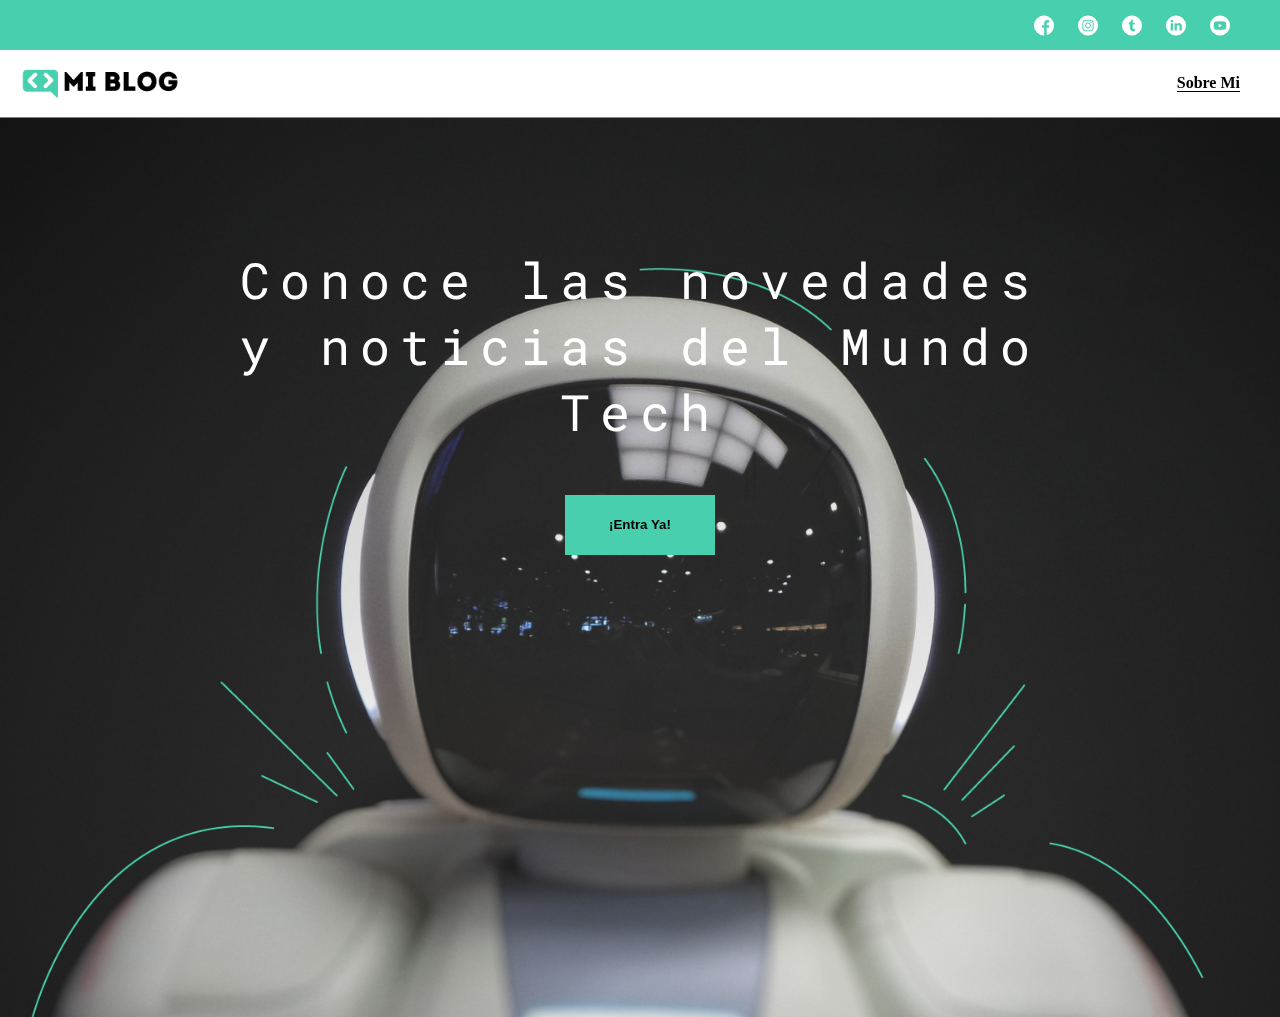
<file: index.html>
<!DOCTYPE html>
<html lang="en">
<head>
    <meta charset="UTF-8">
    <meta name="viewport" content="width=device-width, initial-scale=1.0">
    <title>Freconur Blog</title>
    <link rel="stylesheet" href="css/main.css">
    <link rel="stylesheet" href="css/font/flaticon.css">
    <link rel="stylesheet" href="css/queries.css">
    <!-- <link rel="stylesheet" href="css/media-queries.css"> -->
</head>
<body class="home-body">
    <header>
        <!-- NAV SECUNDARIO -->
        <section class="nav-secundario">
            <div class="icons">
                <a href="/"><span class="flaticon-001-facebook"></span></a>
                <a href="/"><span class="flaticon-011-instagram"></span></a>
                <a href="/"><span class="flaticon-002-twitter"></span></a>
                <a href="/"><span class="flaticon-010-linkedin"></span></a>
                <a href="/"><span class="flaticon-008-youtube"></span></a>               
            </div>
        </section>
        <!-- NAV PRINCIPAL -->        
        <nav>
            <section class="logo">
               <a href="blogs.html">
                   <img src="assets/Logo-negro.png" alt="">
                   
               </a>
            </section>
            <section class="sobre-mi">
                <a href="miperfil.html">
                    Sobre Mi
                </a>
            </section>
        </nav>
    </header>
    <main class="home-main">
        <section>
            <p class="home-main-text">Conoce las novedades y noticias del Mundo Tech</p>
            <button class="home-main-button">
                <a href="blog.html">¡Entra Ya!</a>
            </button>
        </section>
    </main>
</body>
</html>
</file>
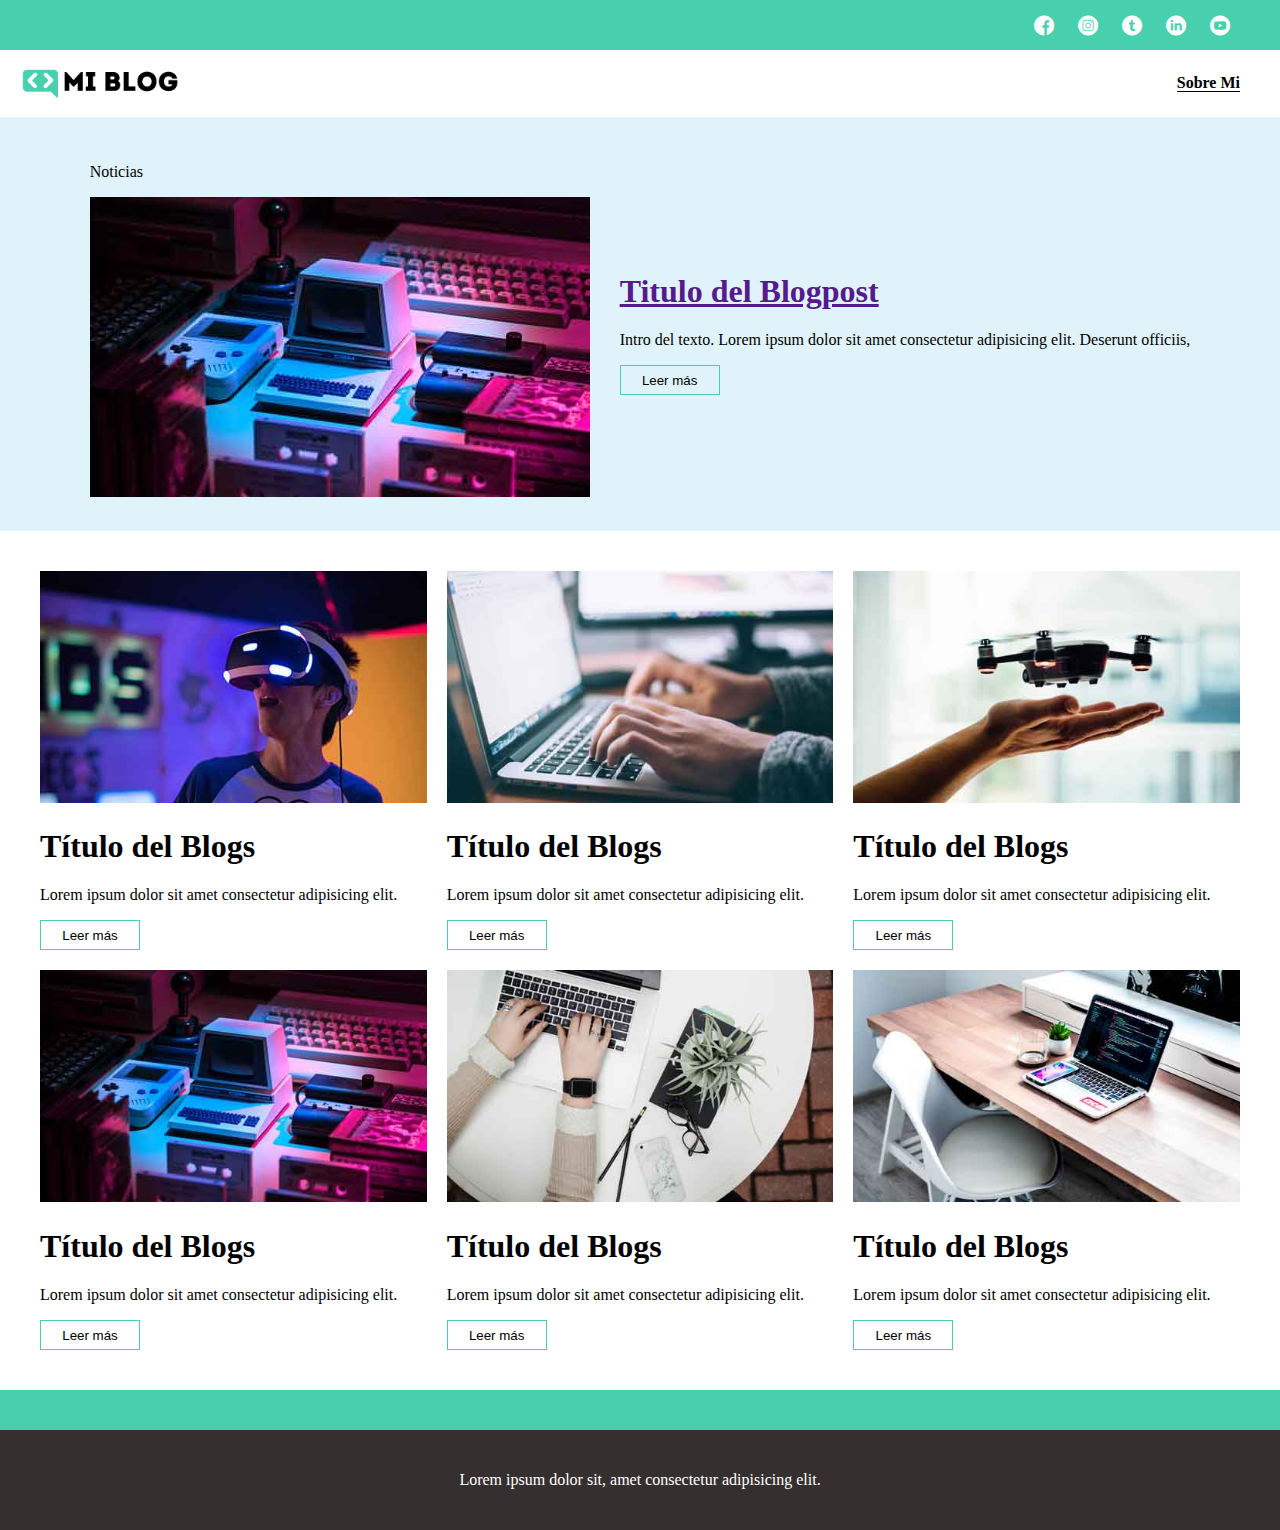
<file: blog.html>
<!DOCTYPE html>
<html lang="en">
<head>
    <meta charset="UTF-8">
    <meta name="viewport" content="width=device-width, initial-scale=1.0">
    <title>Mi Blog</title>
    <link rel="stylesheet" href="css/main.css">
    <link rel="stylesheet" href="css/font/flaticon.css">
    <link rel="stylesheet" href="css/queries.css">
    <!-- <link rel="stylesheet" href="css/blog.css"> -->
</head>
<body>
    <header>
        <!-- NAV SECUNDARIO -->
        <section class="nav-secundario">
            <div class="icons">
                <a href="/"><span class="flaticon-001-facebook"></span></a>
                <a href="/"><span class="flaticon-011-instagram"></span></a>
                <a href="/"><span class="flaticon-002-twitter"></span></a>
                <a href="/"><span class="flaticon-010-linkedin"></span></a>
                <a href="/"><span class="flaticon-008-youtube"></span></a>               
            </div>
        </section>
        <!-- NAV PRINCIPAL -->        
        <nav>
            <section class="logo">
               <a href="blog.html">
                   <img src="assets/Logo-negro.png" alt="">
                   
               </a>
            </section>
            <section class="sobre-mi">
                <a href="miperfil.html">
                    Sobre Mi
                </a>
            </section>
        </nav>
    </header>

    <!-- AQUI COMIENZA EL MAIN -->
    <main class="blog-main">
        <section class="imagen-portada">
            <p>Noticias</p>
            <img src="assets/2.jpg " alt="">
            <!-- <p>imagen</p> -->
        </section>
        <section class="descripcion-portada">
            <a href="">
                <h1>Titulo del Blogpost</h1>                  
            </a>
            <p>Intro del texto. Lorem ipsum dolor sit amet consectetur adipisicing elit. Deserunt officiis,</p>
            <button class="descripcion-portada-boton">
                <a href="blogs.html">Leer más</a>
                <span class="boton-overlay">
                    <a href="blogs.html">
                        <p><span class="leer-mas">Leer más</span></p>     
                    </a>
                </span>
            </button>
        </section>
    </main>

    <!-- SECCION DE ULTIMOS BLOGS -->
    <section class="main-ultimos-blogs">
        <!-- <p class="main-ultimos-blogs-title">Ultimos Blogs</p> -->
        
        <!-- <section class="blog-container"> -->
            <div class="ultimos-blogs">
                <img src="assets/1.jpg" alt="">
                <h1>Título del Blogs</h1>
                <p>Lorem ipsum dolor sit amet consectetur adipisicing elit. </p>
                <button class="descripcion-portada-boton">
                    <a href="index.html">Leer más</a>
                    <span class="boton-overlay">
                        <p><span class="leer-mas">Leer más</span></p>                  
                    </span>
                </button>
            </div>            
            <div class="ultimos-blogs">
                <img src="assets/3.jpg" alt="">
                <h1>Título del Blogs</h1>
                <p>Lorem ipsum dolor sit amet consectetur adipisicing elit.</p>
                <button class="descripcion-portada-boton">
                    <a href="blogs.html">Leer más</a>
                    <span class="boton-overlay">
                        <p><span class="leer-mas">Leer más</span></p>                  
                    </span>
                </button>
            </div>
            <div class="ultimos-blogs">
                <img src="assets/4.jpg" alt="">
                <h1>Título del Blogs</h1>
                <p>Lorem ipsum dolor sit amet consectetur adipisicing elit.</p>
                <button class="descripcion-portada-boton">
                    <a href="blogs.html">Leer más</a>
                    <span class="boton-overlay">
                        <p><span class="leer-mas">Leer más</span></p>                  
                    </span>
                </button>
            </div>
            <div class="ultimos-blogs">
                <img src="assets/2.jpg" alt="">
                <h1>Título del Blogs</h1>
                <p>Lorem ipsum dolor sit amet consectetur adipisicing elit.</p>
                <button class="descripcion-portada-boton">
                    <a href="blogs.html">Leer más</a>
                    <span class="boton-overlay">
                        <p><span class="leer-mas">Leer más</span></p>                  
                    </span>
                </button>
            </div>
            <div class="ultimos-blogs">
                <img src="assets/5.jpg" alt="">
                <h1>Título del Blogs</h1>
                <p>Lorem ipsum dolor sit amet consectetur adipisicing elit.</p>
                <button class="descripcion-portada-boton">
                    <a href="blogs.html">Leer más</a>
                    <span class="boton-overlay">
                        <p><span class="leer-mas">Leer más</span></p>                  
                    </span>
                </button>
            </div>
            <div class="ultimos-blogs">
                <img src="assets/6.jpg" alt="">
                <h1>Título del Blogs</h1>
                <p>Lorem ipsum dolor sit amet consectetur adipisicing elit.</p>
                <button class="descripcion-portada-boton">
                    <a href="blogs.html">Leer más</a>
                    <span class="boton-overlay">
                        <p><span class="leer-mas">Leer más</span></p>                  
                    </span>
                </button>
            </div>
        <!-- </section> -->
    </section>
    <!-- AQUI COMIENZA EL FOOTER -->
    <footer class="footer">
        <div>
            <p>Lorem ipsum dolor sit, amet consectetur adipisicing elit.</p>
        </div>
    </footer>
</body>
</html>
</file>
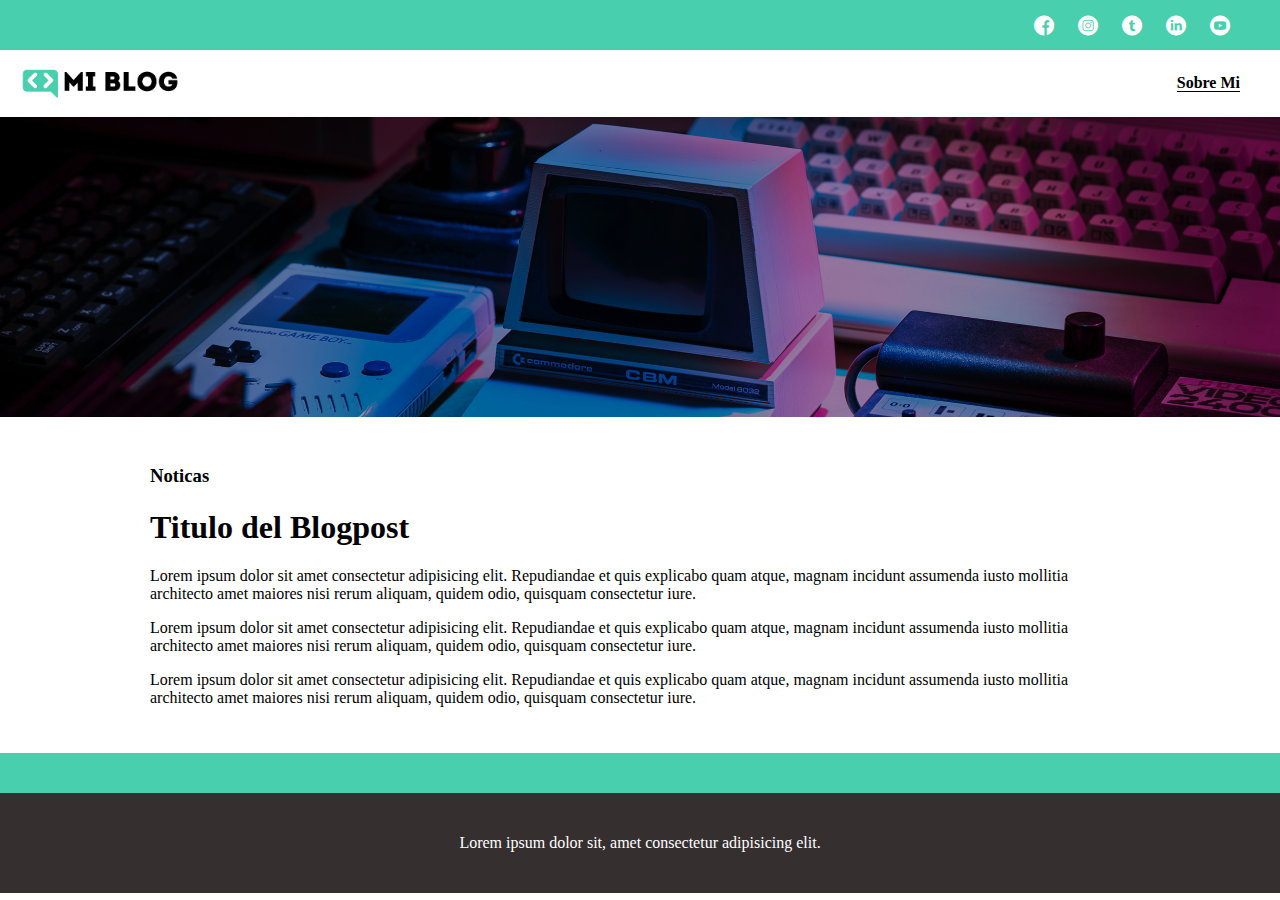
<file: blogs.html>
<!DOCTYPE html>
<html lang="en">
<head>
    <meta charset="UTF-8">
    <meta name="viewport" content="width=device-width, initial-scale=1.0">
    <title>Mi Blog</title>
    <link rel="stylesheet" href="css/main.css">
    <link rel="stylesheet" href="css/font/flaticon.css">
    <link rel="stylesheet" href="css/queries.css">
</head>
<body>
    <header>
        <!-- NAV SECUNDARIO -->
        <section class="nav-secundario">
            <div class="icons">
                <a href="/"><span class="flaticon-001-facebook"></span></a>
                <a href="/"><span class="flaticon-011-instagram"></span></a>
                <a href="/"><span class="flaticon-002-twitter"></span></a>
                <a href="/"><span class="flaticon-010-linkedin"></span></a>
                <a href="/"><span class="flaticon-008-youtube"></span></a>               
            </div>
        </section>
        <!-- NAV PRINCIPAL -->        
        <nav>
            <section class="logo">
               <a href="">
                   <img src="assets/Logo-negro.png" alt="">
                   
               </a>
            </section>
            <section class="sobre-mi">
                <a href="miperfil.html">
                    Sobre Mi
                </a>
            </section>
        </nav>
    </header>
    <!-- AQUI COMIENZA LA IMAGEN DE CABECERA -->
    <main class="blogspost-container">
        <section class="blogspost-img-container">
            <figure>
                <img src="assets/lorenzo-herrera-p0j-mE6mGo4-unsplash-2.png" alt="">
                
            </figure>
        </section>
        <section class="blogspost-main-container">
            
            <div>
                <h3>Noticas</h3>
                <article>
                    <h1>Titulo del Blogpost</h1>
                    <p>Lorem ipsum dolor sit amet consectetur adipisicing elit. Repudiandae et quis explicabo quam atque, magnam incidunt assumenda iusto mollitia architecto amet maiores nisi rerum aliquam, quidem odio, quisquam consectetur iure.</p>
                    <p>Lorem ipsum dolor sit amet consectetur adipisicing elit. Repudiandae et quis explicabo quam atque, magnam incidunt assumenda iusto mollitia architecto amet maiores nisi rerum aliquam, quidem odio, quisquam consectetur iure.</p>
                    <p>Lorem ipsum dolor sit amet consectetur adipisicing elit. Repudiandae et quis explicabo quam atque, magnam incidunt assumenda iusto mollitia architecto amet maiores nisi rerum aliquam, quidem odio, quisquam consectetur iure.</p>
                </article>
            </div> 
        </section>
        
        
    </main>
    
    <!-- AQUI COMIENZA EL FOOTER -->
    <footer class="footer">
        <div>
            <p>Lorem ipsum dolor sit, amet consectetur adipisicing elit.</p>
        </div>
    </footer>
</body>
</html>
</file>
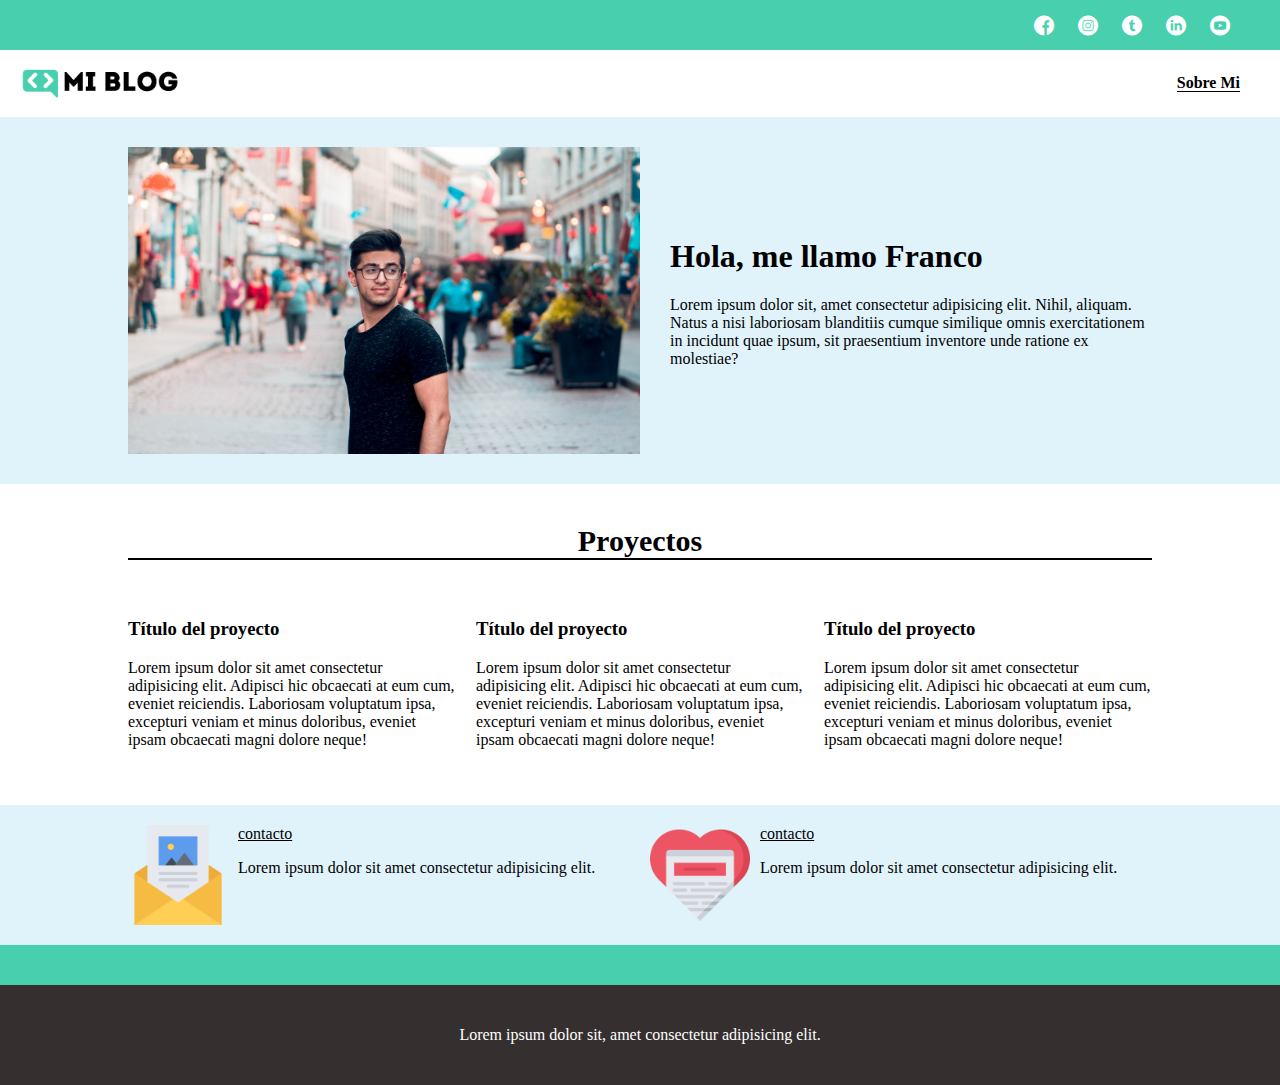
<file: miperfil.html>
<!DOCTYPE html>
<html lang="en">
<head>
    <meta charset="UTF-8">
    <meta name="viewport" content="width=device-width, initial-scale=1.0">
    <title>Mi Blog</title>
    <link rel="stylesheet" href="css/main.css">
    <link rel="stylesheet" href="css/font/flaticon.css">
    <!-- <link rel="stylesheet" href="css/media-queries.css"> -->
    <link rel="stylesheet" href="css/queries.css">
</head>
<body>
    <header>
        <!-- NAV SECUNDARIO -->
        <section class="nav-secundario">
            <div class="icons">
                <a href="/"><span class="flaticon-001-facebook"></span></a>
                <a href="/"><span class="flaticon-011-instagram"></span></a>
                <a href="/"><span class="flaticon-002-twitter"></span></a>
                <a href="/"><span class="flaticon-010-linkedin"></span></a>
                <a href="/"><span class="flaticon-008-youtube"></span></a>               
            </div>
        </section>
        <!-- NAV PRINCIPAL -->        
        <nav>
            <section class="logo">
               <a href="blog.html">
                   <img src="assets/Logo-negro.png" alt="">
                   
               </a>
            </section>
            <section class="sobre-mi">
                <a href="miperfil.html">
                    Sobre Mi
                </a>
            </section>
        </nav>
    </header>
    <main class="main-miperfil-container">
        <!-- Aqui comienza  mi perfil -->
        <section class="main-miperfil">            
            <img src="assets/warren-wong-iOWry_4xGmc-unsplash.jpg" alt="">
            <div class="main-miperfil-description">
                <h1>Hola, me llamo Franco</h1>
                <p>Lorem ipsum dolor sit, amet consectetur adipisicing elit. Nihil, aliquam. Natus a nisi laboriosam blanditiis cumque similique omnis exercitationem in incidunt quae ipsum, sit praesentium inventore unde ratione ex molestiae?</p>
            </div>           
        </section>
        <section class="main-proyectos">
            <p class="main-title-proyecto">Proyectos</p>
            <div class="proyectos">
                <div class="proyecto">
                    <h3>Título del proyecto</h3>
                    <p>Lorem ipsum dolor sit amet consectetur adipisicing elit. Adipisci hic obcaecati at eum cum, eveniet reiciendis. Laboriosam voluptatum ipsa, excepturi veniam et minus doloribus, eveniet ipsam obcaecati magni dolore neque!</p>
                </div>
                <div class="proyecto">
                    <h3>Título del proyecto</h3>
                    <p>Lorem ipsum dolor sit amet consectetur adipisicing elit. Adipisci hic obcaecati at eum cum, eveniet reiciendis. Laboriosam voluptatum ipsa, excepturi veniam et minus doloribus, eveniet ipsam obcaecati magni dolore neque!</p>
                </div>
                <div class="proyecto">
                    <h3>Título del proyecto</h3>
                    <p>Lorem ipsum dolor sit amet consectetur adipisicing elit. Adipisci hic obcaecati at eum cum, eveniet reiciendis. Laboriosam voluptatum ipsa, excepturi veniam et minus doloribus, eveniet ipsam obcaecati magni dolore neque!</p>
                </div>

            </div>
        </section>
        <!-- seccion de contacto -->
        <section class="contact-main-container">
            <div class="contact left">
                <img src="assets/013-newsletter.png" alt="">
                <div>
                    <a href="">contacto</a>
                    <p>Lorem ipsum dolor sit amet consectetur adipisicing elit.</p>
                </div>
            </div >
            <div class="contact right">
                <img src="assets/006-like.png" alt="">
                <div >
                    <a href="">contacto</a>
                    <p>Lorem ipsum dolor sit amet consectetur adipisicing elit.</p>

                </div>
            </div>
        </section>
    </main>
    <!-- AQUI COMIENZA EL FOOTER -->
    <footer class="footer">
        <div>
            <p>Lorem ipsum dolor sit, amet consectetur adipisicing elit.</p>
        </div>
    </footer>
</body>
</html>
</file>
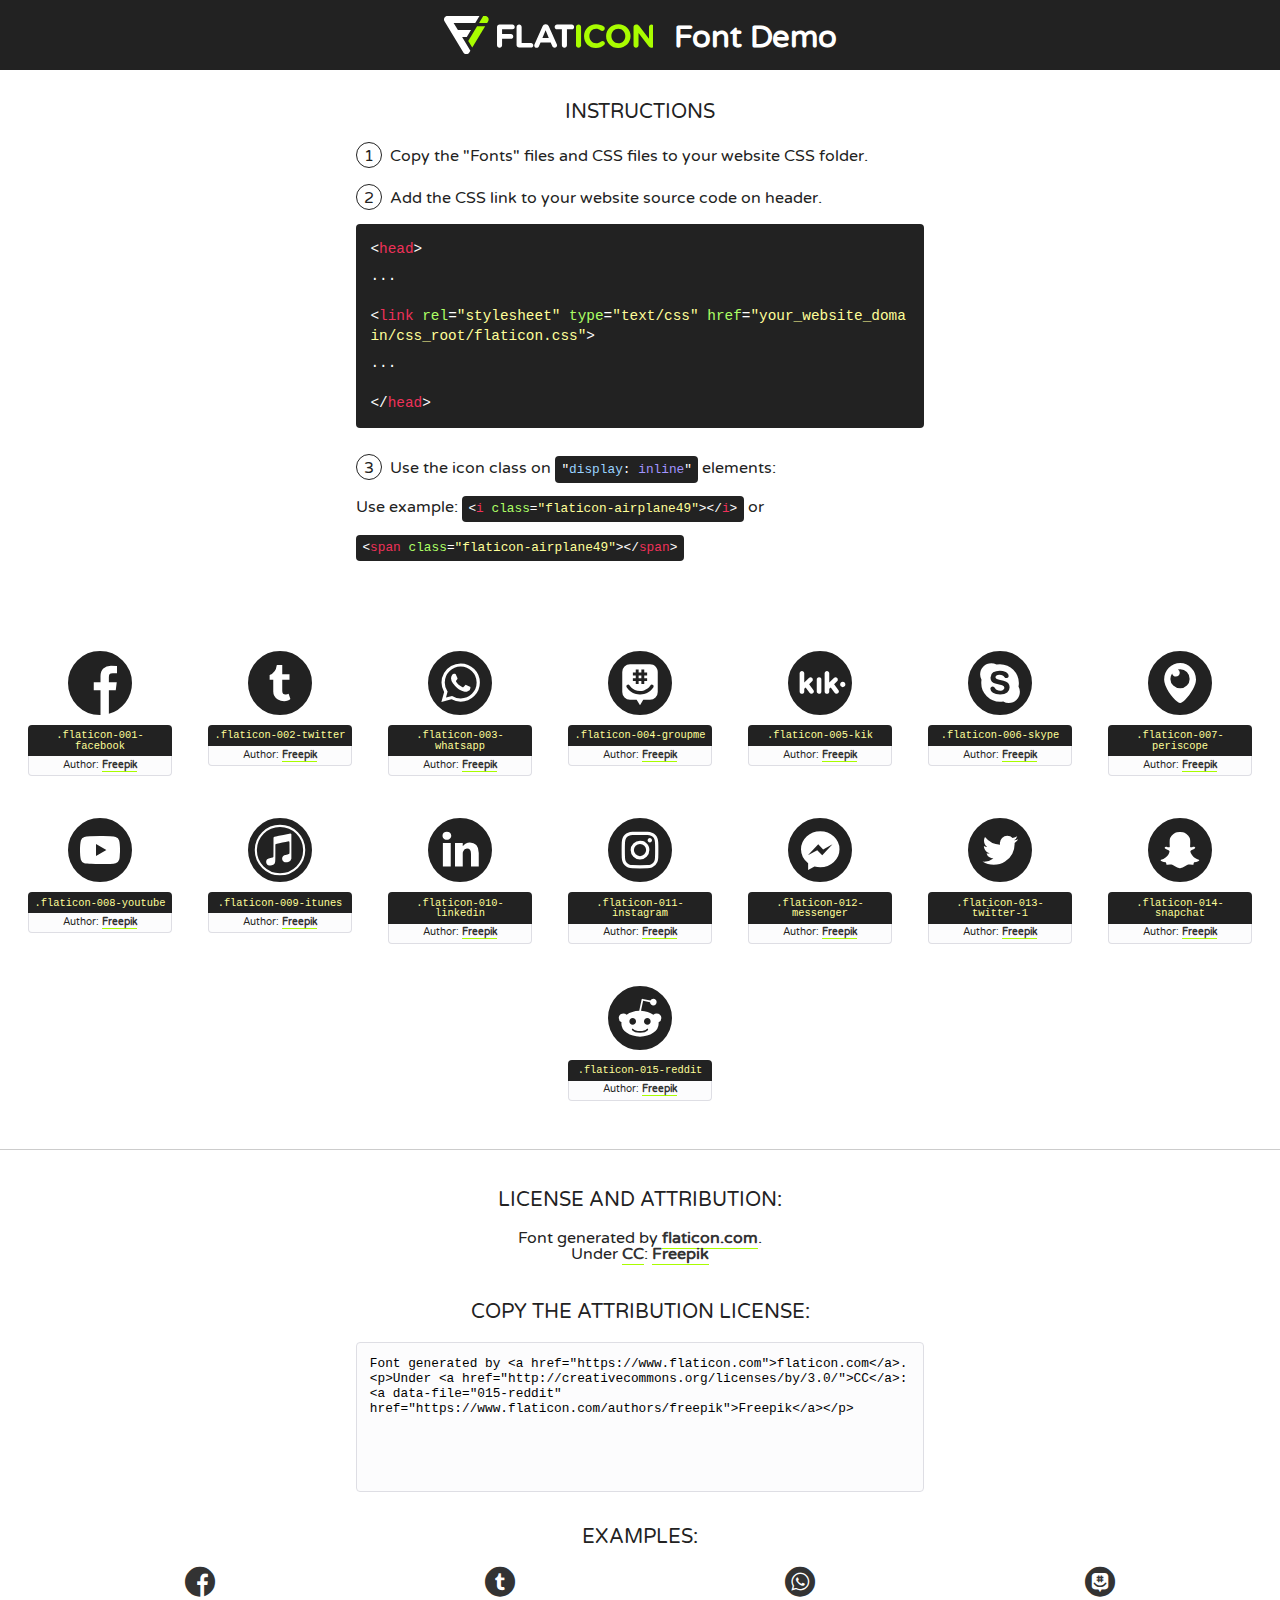
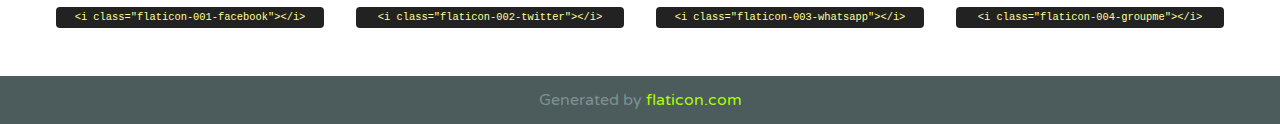
<file: css/font/flaticon.html>
<!DOCTYPE html>
<!--
  Flaticon icon font: Flaticon
  Creation date: 20/12/2018 09:27
-->
<html>
<!DOCTYPE html>
<html>

<head>
    <title>Flaticon WebFont</title>
    <link href="http://fonts.googleapis.com/css?family=Varela+Round" rel="stylesheet" type="text/css" />
    <link rel="stylesheet" type="text/css" href="flaticon.css">
    <meta charset="UTF-8">
    <style>
    html, body, div, span, applet, object, iframe,
    h1, h2, h3, h4, h5, h6, p, blockquote, pre,
    a, abbr, acronym, address, big, cite, code,
    del, dfn, em, img, ins, kbd, q, s, samp,
    small, strike, strong, sub, sup, tt, var,
    b, u, i, center,
    dl, dt, dd, ol, ul, li,
    fieldset, form, label, legend,
    table, caption, tbody, tfoot, thead, tr, th, td,
    article, aside, canvas, details, embed, 
    figure, figcaption, footer, header, hgroup, 
    menu, nav, output, ruby, section, summary,
    time, mark, audio, video {
        margin: 0;
        padding: 0;
        border: 0;
        font-size: 100%;
        font: inherit;
        vertical-align: baseline;
    }
    /* HTML5 display-role reset for older browsers */
    article, aside, details, figcaption, figure, 
    footer, header, hgroup, menu, nav, section {
        display: block;
    }
    body {
        line-height: 1;
    }
    ol, ul {
        list-style: none;
    }
    blockquote, q {
        quotes: none;
    }
    blockquote:before, blockquote:after,
    q:before, q:after {
        content: '';
        content: none;
    }
    table {
        border-collapse: collapse;
        border-spacing: 0;
    }
    body {
        font-family: 'Varela Round', Helvetica, Arial, sans-serif;
        font-size: 16px;
        color: #222;
    }
    a {
        color: #333;
        border-bottom: 1px solid #a9fd00;
        font-weight: bold;
        text-decoration: none;
    }
    * {
        -moz-box-sizing: border-box;
        -webkit-box-sizing: border-box;
        box-sizing: border-box;
        margin: 0;
        padding: 0;
    }
    [class^="flaticon-"]:before, [class*=" flaticon-"]:before, [class^="flaticon-"]:after, [class*=" flaticon-"]:after {
        font-family: Flaticon;
        font-size: 30px;
        font-style: normal;
        margin-left: 20px;
        color: #333;
    }
    .wrapper {
        max-width: 600px;
        margin: auto;
        padding: 0 1em;
    }
    .title {
        font-size: 1.25em;
        text-align: center;
        margin-bottom: 1em;
        text-transform: uppercase;
    }
    header {
        text-align: center;
        background-color: #222;
        color: #fff;
        padding: 1em;
    }
    header .logo {
        width: 210px;
        height: 38px;
        display: inline-block;
        vertical-align: middle;
        margin-right: 1em;
        border: none;
    }
    header strong {
        font-size: 1.95em;
        font-weight: bold;
        vertical-align: middle;
        margin-top: 5px;
        display: inline-block;
    }
    .demo {
        margin: 2em auto;
        line-height: 1.25em;
    }
    .demo ul li {
        margin-bottom: 1em;
    }
    .demo ul li .num {
        color: #222;
        border-radius: 20px;
        display: inline-block;
        width: 26px;
        padding: 3px;
        height: 26px;
        text-align: center;
        margin-right: 0.5em;
        border: 1px solid #222;
    }
    .demo ul li code {
        background-color: #222;
        border-radius: 4px;
        padding: 0.25em 0.5em;
        display: inline-block;
        color: #fff;
        font-family: Consolas,Monaco,Lucida Console,Liberation Mono,DejaVu Sans Mono,Bitstream Vera Sans Mono,Courier New, monospace;
        font-weight: lighter;
        margin-top: 1em;
        font-size: 0.8em;
        word-break: break-all;
    }
    .demo ul li code.big {
        padding: 1em;
        font-size: 0.9em;
    }
    .demo ul li code .red {
        color: #EF3159;
    }
    .demo ul li code .green {
        color: #ACFF65;
    }
    .demo ul li code .yellow {
        color: #FFFF99;
    }
    .demo ul li code .blue {
        color: #99D3FF;
    }
    .demo ul li code .purple {
        color: #A295FF;
    }
    .demo ul li code .dots {
        margin-top: 0.5em;
        display: block;
    }
    #glyphs {
        border-bottom: 1px solid #ccc;
        padding: 2em 0;
        text-align: center;
    }
    .glyph {
        display: inline-block;
        width: 9em;
        margin: 1em;
        text-align: center;
        vertical-align: top;
        background: #FFF;
    }
    .glyph .glyph-icon {
        padding: 10px;
        display: block;
        font-family:"Flaticon";
        font-size: 64px;
        line-height: 1;
    }
    .glyph .glyph-icon:before {
        font-size: 64px;
        color: #222;
        margin-left: 0;
    }
    .class-name {
        font-size: 0.65em;
        background-color: #222;
        color: #fff;
        border-radius: 4px 4px 0 0;
        padding: 0.5em;
        color: #FFFF99;
        font-family: Consolas,Monaco,Lucida Console,Liberation Mono,DejaVu Sans Mono,Bitstream Vera Sans Mono,Courier New, monospace;
    }
    .author-name {
        font-size: 0.6em;
        background-color: #fcfcfd;
        border: 1px solid #DEDEE4;
        border-top: 0;
        border-radius: 0 0 4px 4px;
        padding: 0.5em;
    }
    .class-name:last-child {
        font-size: 10px;
        color:#888;
    }
    .class-name:last-child a {
        font-size: 10px;
        color:#555;
    }
    .class-name:last-child a:hover {
        color:#a9fd00;
    }
    .glyph > input {
        display: block;
        width: 100px;
        margin: 5px auto;
        text-align: center;
        font-size: 12px;
        cursor: text;
    }
    .glyph > input.icon-input {
        font-family:"Flaticon";
        font-size: 16px;
        margin-bottom: 10px;
    }
    .attribution .title {
        margin-top: 2em;
    }
    .attribution textarea {
        background-color: #fcfcfd;
        padding: 1em;
        border: none;
        box-shadow: none;
        border: 1px solid #DEDEE4;
        border-radius: 4px;
        resize: none;
        width: 100%;
        height: 150px;
        font-size: 0.8em;
        font-family: Consolas,Monaco,Lucida Console,Liberation Mono,DejaVu Sans Mono,Bitstream Vera Sans Mono,Courier New, monospace;
        -webkit-appearance: none;
    }
    .iconsuse {
        margin: 2em auto;
        text-align: center;
        max-width: 1200px;
    }
    .iconsuse:after {
        content: '';
        display: table;
        clear: both;
    }
    .iconsuse .image {
        float: left;
        width: 25%;
        padding: 0 1em;
    }
    .iconsuse .image p {
        margin-bottom: 1em;
    }
    .iconsuse .image span {
        display: block;
        font-size: 0.65em;
        background-color: #222;
        color: #fff;
        border-radius: 4px;
        padding: 0.5em;
        color: #FFFF99;
        margin-top: 1em;
        font-family: Consolas,Monaco,Lucida Console,Liberation Mono,DejaVu Sans Mono,Bitstream Vera Sans Mono,Courier New, monospace;
    }
    #footer {
        text-align: center;
        background-color: #4C5B5C;
        color: #7c9192;
        padding: 1em;
    }
    #footer a {
        border: none;
        color: #a9fd00;
        font-weight: normal;
    }
    @media (max-width: 960px) {
        .iconsuse .image {
            width: 50%;
        }
    }
    @media (max-width: 560px) {
        .iconsuse .image {
            width: 100%;
        }
    }
    </style>
</head>

<body class="characters-off">

    <header>
        <a href="https://www.flaticon.com" target="_blank" class="logo">
            <svg version="1.1" xmlns="http://www.w3.org/2000/svg" xmlns:xlink="http://www.w3.org/1999/xlink" xmlns:a="http://ns.adobe.com/AdobeSVGViewerExtensions/3.0/" viewBox="0 0 560.875 102.036" enable-background="new 0 0 560.875 102.036" xml:space="preserve">
                <defs>
                </defs>
                <g>
                    <g class="letters">
                        <path fill="#ffffff" d="M141.596,29.675c0-3.777,2.985-6.767,6.764-6.767h34.438c3.426,0,6.15,2.728,6.15,6.15
                        c0,3.43-2.724,6.149-6.15,6.149h-27.674v13.091h23.719c3.429,0,6.151,2.724,6.151,6.15c0,3.43-2.723,6.149-6.151,6.149h-23.719
                        v17.574c0,3.773-2.986,6.761-6.764,6.761c-3.779,0-6.764-2.989-6.764-6.761V29.675z"></path>
                        <path fill="#ffffff" d="M193.844,29.149c0-3.781,2.985-6.767,6.764-6.767c3.776,0,6.763,2.985,6.763,6.767v42.957h25.039
                        c3.426,0,6.149,2.726,6.149,6.153c0,3.425-2.723,6.15-6.149,6.15h-31.802c-3.779,0-6.764-2.986-6.764-6.768V29.149z"></path>
                        <path fill="#ffffff" d="M241.891,75.71l21.438-48.407c1.492-3.341,4.215-5.357,7.906-5.357h0.792
                        c3.686,0,6.323,2.017,7.815,5.357l21.439,48.407c0.436,0.967,0.701,1.845,0.701,2.723c0,3.602-2.809,6.501-6.414,6.501
                        c-3.161,0-5.269-1.845-6.499-4.655l-4.132-9.661h-27.059l-4.301,10.102c-1.144,2.631-3.426,4.214-6.237,4.214
                        c-3.517,0-6.24-2.81-6.24-6.325C241.1,77.64,241.451,76.677,241.891,75.71z M279.932,58.666l-8.521-20.297l-8.526,20.297H279.932
                        z"></path>
                        <path fill="#ffffff" d="M314.864,35.387H301.86c-3.429,0-6.239-2.813-6.239-6.238c0-3.429,2.811-6.24,6.239-6.24h39.533
                        c3.426,0,6.237,2.811,6.237,6.24c0,3.425-2.811,6.238-6.237,6.238h-13.001v42.785c0,3.773-2.99,6.761-6.764,6.761
                        c-3.779,0-6.764-2.989-6.764-6.761V35.387z"></path>
                        <path fill="#A9FD00" d="M352.615,29.149c0-3.781,2.985-6.767,6.767-6.767c3.774,0,6.761,2.985,6.761,6.767v49.024
                        c0,3.773-2.987,6.761-6.761,6.761c-3.781,0-6.767-2.989-6.767-6.761V29.149z"></path>
                        <path fill="#A9FD00" d="M374.132,53.836v-0.179c0-17.481,13.178-31.801,32.065-31.801c9.22,0,15.459,2.458,20.557,6.238
                        c1.402,1.054,2.637,2.985,2.637,5.357c0,3.692-2.985,6.59-6.681,6.59c-1.845,0-3.071-0.702-4.044-1.319
                        c-3.776-2.813-7.729-4.393-12.562-4.393c-10.364,0-17.831,8.611-17.831,19.154v0.173c0,10.542,7.291,19.329,17.831,19.329
                        c5.715,0,9.492-1.756,13.359-4.834c1.049-0.874,2.458-1.491,4.039-1.491c3.429,0,6.325,2.813,6.325,6.236
                        c0,2.106-1.056,3.78-2.282,4.834c-5.539,4.834-12.036,7.733-21.878,7.733C387.572,85.464,374.132,71.493,374.132,53.836z"></path>
                        <path fill="#A9FD00" d="M433.009,53.836v-0.179c0-17.481,13.79-31.801,32.766-31.801c18.981,0,32.592,14.143,32.592,31.628v0.173
                        c0,17.483-13.785,31.807-32.769,31.807C446.625,85.464,433.009,71.32,433.009,53.836z M484.224,53.836v-0.179
                        c0-10.539-7.725-19.326-18.626-19.326c-10.893,0-18.449,8.611-18.449,19.154v0.173c0,10.542,7.73,19.329,18.626,19.329
                        C476.676,72.986,484.224,64.378,484.224,53.836z"></path>
                        <path fill="#A9FD00" d="M506.233,29.321c0-3.774,2.99-6.763,6.767-6.763h1.401c3.252,0,5.183,1.583,7.029,3.953l26.093,34.265
                        V29.059c0-3.692,2.99-6.677,6.681-6.677c3.683,0,6.671,2.985,6.671,6.677v48.934c0,3.78-2.987,6.765-6.764,6.765h-0.436
                        c-3.257,0-5.188-1.581-7.034-3.953l-27.056-35.492v32.944c0,3.687-2.985,6.676-6.678,6.676c-3.683,0-6.673-2.989-6.673-6.676
                        V29.321z"></path>
                    </g>
                    <g class="insignia">
                        <path fill="#ffffff" d="M48.372,56.137h12.517l11.156-18.537H37.186L25.688,18.539h57.825L94.668,0H9.271
                        C5.925,0,2.842,1.801,1.198,4.716c-1.644,2.907-1.593,6.482,0.134,9.343l50.38,83.501c1.678,2.781,4.689,4.476,7.938,4.476
                        c3.246,0,6.257-1.695,7.935-4.476l2.898-4.804L48.372,56.137z"></path>
                        <g class="i">
                            <path fill="#A9FD00" d="M93.575,18.539h0.031v0.004l21.652,0.004l2.705-4.488c1.727-2.861,1.778-6.436,0.133-9.343
                            C116.454,1.801,113.371,0,110.026,0h-5.294L93.575,18.539z"></path>
                            <polygon fill="#A9FD00" points="88.291,27.356 64.725,66.486 75.519,84.404 109.942,27.356"></polygon>
                        </g>
                    </g>
                </g>
            </svg>
        </a>
        <strong>Font Demo</strong>
    </header>


    <section class="demo wrapper">

        <p class="title">Instructions</p>

        <ul>
            <li>
                <span class="num">1</span>Copy the "Fonts" files and CSS files to your website CSS folder.
            </li>
            <li>
                <span class="num">2</span>Add the CSS link to your website source code on header.
                <code class="big">
                    &lt;<span class="red">head</span>&gt;
                    <br/><span class="dots">...</span>
                    <br/>&lt;<span class="red">link</span> <span class="green">rel</span>=<span class="yellow">"stylesheet"</span> <span class="green">type</span>=<span class="yellow">"text/css"</span> <span class="green">href</span>=<span class="yellow">"your_website_domain/css_root/flaticon.css"</span>&gt;
                    <br/><span class="dots">...</span>
                    <br/>&lt;/<span class="red">head</span>&gt;
                </code>
            </li>

            <li>
                <p>
                    <span class="num">3</span>Use the icon class on <code>"<span class="blue">display</span>:<span class="purple"> inline</span>"</code> elements:
                    <br />
                    Use example: <code>&lt;<span class="red">i</span> <span class="green">class</span>=<span class="yellow">&quot;flaticon-airplane49&quot;</span>&gt;&lt;/<span class="red">i</span>&gt;</code> or <code>&lt;<span class="red">span</span> <span class="green">class</span>=<span class="yellow">&quot;flaticon-airplane49&quot;</span>&gt;&lt;/<span class="red">span</span>&gt;</code>
            </li>
        </ul>

    </section>




   <section id="glyphs">          
    
      
        <div class="glyph"><div class="glyph-icon flaticon-001-facebook"></div>
            <div class="class-name">.flaticon-001-facebook</div>
            <div class="author-name">Author: <a data-file="001-facebook" href="https://www.flaticon.com/authors/freepik">Freepik</a> </div> 
        </div>        
        
        <div class="glyph"><div class="glyph-icon flaticon-002-twitter"></div>
            <div class="class-name">.flaticon-002-twitter</div>
            <div class="author-name">Author: <a data-file="002-twitter" href="https://www.flaticon.com/authors/freepik">Freepik</a> </div> 
        </div>        
        
        <div class="glyph"><div class="glyph-icon flaticon-003-whatsapp"></div>
            <div class="class-name">.flaticon-003-whatsapp</div>
            <div class="author-name">Author: <a data-file="003-whatsapp" href="https://www.flaticon.com/authors/freepik">Freepik</a> </div> 
        </div>        
        
        <div class="glyph"><div class="glyph-icon flaticon-004-groupme"></div>
            <div class="class-name">.flaticon-004-groupme</div>
            <div class="author-name">Author: <a data-file="004-groupme" href="https://www.flaticon.com/authors/freepik">Freepik</a> </div> 
        </div>        
        
        <div class="glyph"><div class="glyph-icon flaticon-005-kik"></div>
            <div class="class-name">.flaticon-005-kik</div>
            <div class="author-name">Author: <a data-file="005-kik" href="https://www.flaticon.com/authors/freepik">Freepik</a> </div> 
        </div>        
        
        <div class="glyph"><div class="glyph-icon flaticon-006-skype"></div>
            <div class="class-name">.flaticon-006-skype</div>
            <div class="author-name">Author: <a data-file="006-skype" href="https://www.flaticon.com/authors/freepik">Freepik</a> </div> 
        </div>        
        
        <div class="glyph"><div class="glyph-icon flaticon-007-periscope"></div>
            <div class="class-name">.flaticon-007-periscope</div>
            <div class="author-name">Author: <a data-file="007-periscope" href="https://www.flaticon.com/authors/freepik">Freepik</a> </div> 
        </div>        
        
        <div class="glyph"><div class="glyph-icon flaticon-008-youtube"></div>
            <div class="class-name">.flaticon-008-youtube</div>
            <div class="author-name">Author: <a data-file="008-youtube" href="https://www.flaticon.com/authors/freepik">Freepik</a> </div> 
        </div>        
        
        <div class="glyph"><div class="glyph-icon flaticon-009-itunes"></div>
            <div class="class-name">.flaticon-009-itunes</div>
            <div class="author-name">Author: <a data-file="009-itunes" href="https://www.flaticon.com/authors/freepik">Freepik</a> </div> 
        </div>        
        
        <div class="glyph"><div class="glyph-icon flaticon-010-linkedin"></div>
            <div class="class-name">.flaticon-010-linkedin</div>
            <div class="author-name">Author: <a data-file="010-linkedin" href="https://www.flaticon.com/authors/freepik">Freepik</a> </div> 
        </div>        
        
        <div class="glyph"><div class="glyph-icon flaticon-011-instagram"></div>
            <div class="class-name">.flaticon-011-instagram</div>
            <div class="author-name">Author: <a data-file="011-instagram" href="https://www.flaticon.com/authors/freepik">Freepik</a> </div> 
        </div>        
        
        <div class="glyph"><div class="glyph-icon flaticon-012-messenger"></div>
            <div class="class-name">.flaticon-012-messenger</div>
            <div class="author-name">Author: <a data-file="012-messenger" href="https://www.flaticon.com/authors/freepik">Freepik</a> </div> 
        </div>        
        
        <div class="glyph"><div class="glyph-icon flaticon-013-twitter-1"></div>
            <div class="class-name">.flaticon-013-twitter-1</div>
            <div class="author-name">Author: <a data-file="013-twitter-1" href="https://www.flaticon.com/authors/freepik">Freepik</a> </div> 
        </div>        
        
        <div class="glyph"><div class="glyph-icon flaticon-014-snapchat"></div>
            <div class="class-name">.flaticon-014-snapchat</div>
            <div class="author-name">Author: <a data-file="014-snapchat" href="https://www.flaticon.com/authors/freepik">Freepik</a> </div> 
        </div>        
        
        <div class="glyph"><div class="glyph-icon flaticon-015-reddit"></div>
            <div class="class-name">.flaticon-015-reddit</div>
            <div class="author-name">Author: <a data-file="015-reddit" href="https://www.flaticon.com/authors/freepik">Freepik</a> </div> 
        </div>        
        

    </section>



    <section class="attribution wrapper"   style="text-align:center;">

      <div class="title">License and attribution:</div><div class="attrDiv">Font generated by <a href="https://www.flaticon.com">flaticon.com</a>. <div><p>Under <a href="http://creativecommons.org/licenses/by/3.0/">CC</a>: <a data-file="015-reddit" href="https://www.flaticon.com/authors/freepik">Freepik</a></p>  </div>
      </div>
      <div class="title">Copy the Attribution License:</div>

    <textarea onclick="this.focus();this.select();">Font generated by &lt;a href=&quot;https://www.flaticon.com&quot;&gt;flaticon.com&lt;/a&gt;. <p>Under <a href="http://creativecommons.org/licenses/by/3.0/">CC</a>: <a data-file="015-reddit" href="https://www.flaticon.com/authors/freepik">Freepik</a></p>  
     </textarea>

    </section>

    <section class="iconsuse">

          <div class="title">Examples:</div>            
             
            <div class="image">
                <p>
                    <i class="glyph-icon flaticon-001-facebook"></i> 
                    <span>&lt;i class=&quot;flaticon-001-facebook&quot;&gt;&lt;/i&gt;</span>
                </p>
            </div>
            
            <div class="image">
                <p>
                    <i class="glyph-icon flaticon-002-twitter"></i> 
                    <span>&lt;i class=&quot;flaticon-002-twitter&quot;&gt;&lt;/i&gt;</span>
                </p>
            </div>
            
            <div class="image">
                <p>
                    <i class="glyph-icon flaticon-003-whatsapp"></i> 
                    <span>&lt;i class=&quot;flaticon-003-whatsapp&quot;&gt;&lt;/i&gt;</span>
                </p>
            </div>
            
            <div class="image">
                <p>
                    <i class="glyph-icon flaticon-004-groupme"></i> 
                    <span>&lt;i class=&quot;flaticon-004-groupme&quot;&gt;&lt;/i&gt;</span>
                </p>
            </div>
                       
        </div>
                            
    </section>

<div id="footer">
    <div>Generated by <a href="https://www.flaticon.com">flaticon.com</a>
    </div>
</div>



</body>
</html>
</file>
<file: css/main.css>
@import url('https://fonts.googleapis.com/css2?family=Roboto+Mono&family=Roboto+Slab:wght@400;700&family=Roboto:wght@400;500;700;900&display=swap');
.home-body{
    margin: 0;
    position: fixed;
    top: 0;
    bottom: 0;
    right: 0;
    left: 0;

}
body{
    margin: 0;
}
header{
    /* grid-template-rows: 1fr 1fr; */
    /* grid-template-columns: 1fr 1fr; */
    
}
.nav-secundario{
    background-color: #48cfad;
    display: flex;
    justify-content: flex-end;
    height: 50px;
    align-items: center;
    /* margin: auto 20px; */
    padding-right: 50px;
}
header .nav-secundario a{
    text-decoration: none;
    color: white;
}
/* NAV PRINCIPAL */
nav{
    display: flex;
    justify-content: space-between;
    align-items: center;
}
nav .logo{
    grid-column: 1;
}
nav .logo img{
    width: 200px;
}
.sobre-mi{
    grid-column: 2;
    padding-right: 40px;

}
nav .sobre-mi a{
    text-decoration: none;
    color: black;
    font-weight: bold;
    border-bottom: 1px solid black;
}
/* MAIN-PRINCIPAL */

.home-main {
    display: grid;
    grid-template-columns: 1fr 4fr 1fr;
    background-image: url(../assets/Cover.png);
    height: 100vh;
    /* width: 100vw; */
    background-position: center;
    background-repeat: no-repeat;
    background-size: cover;
    /* text-align: center; */
    /* padding-top: 80px; */
}
.home-main section{
    display: grid;
    grid-column: 2;
    justify-items: center;
    align-items: center;
    text-align: center;
    height: 350px;
    margin-top: 80px;
}
.home-main-text{
    color: white;
    font-size: 50px; 
    letter-spacing: 10px;   
    font-family: 'Roboto mono', monospace;
}
.home-main-button{
    width: 150px;
    height: 60px;
    text-align: center;
    line-height: 50px;
    background-color: #48cfad;
    align-items: center;
    border: 1px solid #48cfad;

}
.home-main-button a {
    color: black;
    font-weight: bold;
    text-decoration: none;
}

/* PAGINA DE BLOG */
/* articulo destacado */
.blog-main{
    display: flex;
    /* flex-wrap: wrap; */
    padding: 30px 40px;
    background-color: #e0f3fb;
    align-items: center;
    justify-content: center;

}
.blog-main .descripcion-portada{    
    padding-left: 30px;
}
.descripcion-portada-boton{
    position: relative;
    height: 30px;
    width: 100px;
    background-color: transparent;
    border: 1px solid #48cfad;
    cursor: pointer;
    display: block;
    border-radius: 0;
}
.descripcion-portada-boton a{
    text-decoration: none;
    color: black;
}
.boton-overlay{
    position: absolute;
    background-color: #48cfad;
    border: 2px solid #48cfad;
    
    top: 0;
    bottom: 0;
    left: 0;
    right: 0;
    display: none ;
    color: white;
    font-weight: bold;
    align-items: center;
    justify-content: center;
    text-align: center;
}
.descripcion-portada-boton:hover .boton-overlay{
    display: flex;
}
.imagen-portada img{
    width: 100%;
}
/* SECCION DE ULTIMOS BLOGS */
.main-ultimos-blogs{
    /* max-width: 1000px; */
    padding: 40px 40px;
    justify-content: center;
    align-items: center;
    grid-gap: 20px 20px;
    display: grid;
    grid-template-columns: 1fr 1fr 1fr;
}
.ultimos-blogs img{
    width: 100%;
}
/* PAGINA DE BLOGS */
/* seccion de la cabecera del blog */
.blogspost-img-container{
    height: 300px;
    width: 100wh;
    overflow: hidden;
    position: relative;
}
.blogspost-img-container figure{
    margin: 0;
}
.blogspost-img-container img{
    width: 100%;
    position: absolute;
    top: -150px;
    bottom: 0;    
}

/* seccion del articulo del blog */
.blogspost-main-container{
    padding: 30px 150px;
}
/* seccion de contacto */
.contact-main-container{
    background-color: #e0f3fb;
    padding: 20px 10%;
    display: grid;
    grid-template-columns: 1fr 1fr;
    align-items: center;
    justify-content: center;
    grid-gap: 20px;
    text-align: center;
}
.contact-main-container .right, .left{
    display: flex;
    text-align: initial;
}
.contact div{
    margin-left: 10px;
    
}
.contact-main-container img{
    width: 100px;
}
.contact-main-container .left {
}
.contact a{
    color: black;
}
/* PAGINA DE MIPERFIL */
.main-miperfil {
    background-color: #e0f3fb;
    padding: 30px 10%;
    display: grid;
    grid-template-columns: 1fr 1fr;
    align-items: center;
    justify-content: center;
}
.main-miperfil img {
    width: 100%;
}
.main-miperfil-description{
    margin-left: 30px;
}
/* seccion de proyectos */
.main-proyectos .main-title-proyecto { 
    border-bottom: 2px solid black;
    text-align: center;
    font-weight: bold;
    font-size: 30px;
    margin: 40px 10% 40px;
}
.proyectos{
    display: grid;
    grid-template-columns: 1fr 1fr 1fr;
    padding: 0 10% 40px;
    grid-gap: 20px;
}
/* SECCION DEL FOOTER */
.footer {
    display: flex;
    background-color: #352f2f;
    height: 100px;
    color: white;
    text-align: center;
    border-top: 40px solid #48cfad;
    align-items: center;
    justify-content: center;
    padding: 0 20px;

}
</file>
<file: css/font/flaticon.css>
/*
  	Flaticon icon font: Flaticon
  	Creation date: 20/12/2018 09:27
  	*/

@font-face {
  font-family: "Flaticon";
  src: url("./Flaticon.eot");
  src: url("./Flaticon.eot?#iefix") format("embedded-opentype"),
       url("./Flaticon.woff") format("woff"),
       url("./Flaticon.ttf") format("truetype"),
       url("./Flaticon.svg#Flaticon") format("svg");
  font-weight: normal;
  font-style: normal;
}

@media screen and (-webkit-min-device-pixel-ratio:0) {
  @font-face {
    font-family: "Flaticon";
    src: url("./Flaticon.svg#Flaticon") format("svg");
  }
}

[class^="flaticon-"]:before, [class*=" flaticon-"]:before,
[class^="flaticon-"]:after, [class*=" flaticon-"]:after {   
  font-family: Flaticon;
        font-size: 20px;
font-style: normal;
margin-left: 20px;
}

.flaticon-001-facebook:before { content: "\f100"; }
.flaticon-002-twitter:before { content: "\f101"; }
.flaticon-003-whatsapp:before { content: "\f102"; }
.flaticon-004-groupme:before { content: "\f103"; }
.flaticon-005-kik:before { content: "\f104"; }
.flaticon-006-skype:before { content: "\f105"; }
.flaticon-007-periscope:before { content: "\f106"; }
.flaticon-008-youtube:before { content: "\f107"; }
.flaticon-009-itunes:before { content: "\f108"; }
.flaticon-010-linkedin:before { content: "\f109"; }
.flaticon-011-instagram:before { content: "\f10a"; }
.flaticon-012-messenger:before { content: "\f10b"; }
.flaticon-013-twitter-1:before { content: "\f10c"; }
.flaticon-014-snapchat:before { content: "\f10d"; }
.flaticon-015-reddit:before { content: "\f10e"; }
</file>
<file: css/queries.css>
@media (max-width: 768px){
    .home-main-text{
        font-size: 40px;
    }
    .home-main section{
        margin-top: 50px;
    }
    .main-ultimos-blogs{
        grid-template-columns: 1fr 1fr;
    }
    .main-miperfil {
        grid-template-columns: 1fr;
    }
    .blog-main{
        padding: 20px 40px;
        flex-wrap: wrap;
        justify-content: flex-start;
    }
    .blog-main .descripcion-portada{
        padding-left: 0;
    }
    .blogspost-main-container{
        padding: 10px 10%;
    }
    .blogspost-img-container{
        height: auto;
    }
    .blogspost-img-container img{
        position: initial;
    }
    /* .contact-main-container div{
        width: 50%;
    } */
    .contact-main-container{
        grid-template-columns: 1fr;
        justify-content: center;
        align-items: center;
        
    }
    .contact-main-container .contact{
        margin-bottom: 20px;
        padding: initial;
    }
    /* PAGINA DE PROYECTOS */
    .proyectos{
        grid-template-columns: 1fr 1fr;
    }
}

@media (max-width: 480px){
    .contact-main-container div{
        /* display: inline-flex; */
    }    
    .home-main-text{
        font-size: 30px;
    }
    .nav-secundario{
        justify-content: center;
        padding-right: inherit;
    }
    nav .sobre-mi{
        padding-right: 20px;
    }
    .main-ultimos-blogs{
        grid-template-columns: 1fr;
    }
    /* PAGINA DE PROYECTOS */
    .main-miperfil {
        grid-template-columns: 1fr;
    }
    .proyectos{
        grid-template-columns: 1fr;
    }
}
</file>
<file: css/media-queries.css>
@media (max-width: 1024px){
    .proyectos{
        margin: 0 50px;
    }
}
@media (max-width: 900px) {
    .main-miperfil{
        grid-template-columns: 1fr;
        grid-template-rows: 1fr auto ;
        height: auto;
        padding: 5%;
        align-items: start;
    }
    .main-miperfil img{
        width: 100%;
        margin: 0;
    }
    .proyectos{
        grid-template-columns: 1fr 1fr;
    }
    /* PAGINA DE BLOG */
    .blog-main{
        flex-wrap: wrap;
        justify-content: center;
        align-items: center;
    }
    .blog-imagen .imagen-portada{
        width: 100%;
    }
    .blog-main .descripcion-portada{
        width: 100%;
    }
}
/* PAGINA PRINCIPAL */
@media (max-width: 768px) {
    nav .logo{
        margin-left: 0;
    }
    .home-main section{
        margin-top: 40px;
    }
    .proyectos{
        grid-template-columns: 1fr;
    }
    .main-contact{
        grid-template-columns: 1fr;
        display: block;
        padding: 30px 0px;
        align-items: center;
        justify-content: center;
        /* margin: 30px 30px; */
        height: auto;
    }
    .main-contact figure{
        margin: 0 30px 0;
    }
    .contact-right{
        margin-bottom: 30px;
    }
    .contact-left{
        margin-bottom: 30px;
    }
    /* PAGINA DEL BLOG */
    .blog-main{
        padding: 7% 7%;
    }
}
@media (max-width: 480px) {
    .home-main .home-main-text{
        font-size: 20px;

    }
    header .nav-secundario .icons{
        width: 100%;
        justify-content: center;
        justify-items: initial;
        margin: 0;
    }
    nav .sobre-mi{
        margin-right: 20px;
    }
    .main-contact figure{
        margin: 20px 30px 0;
    }
    
}
</file>
